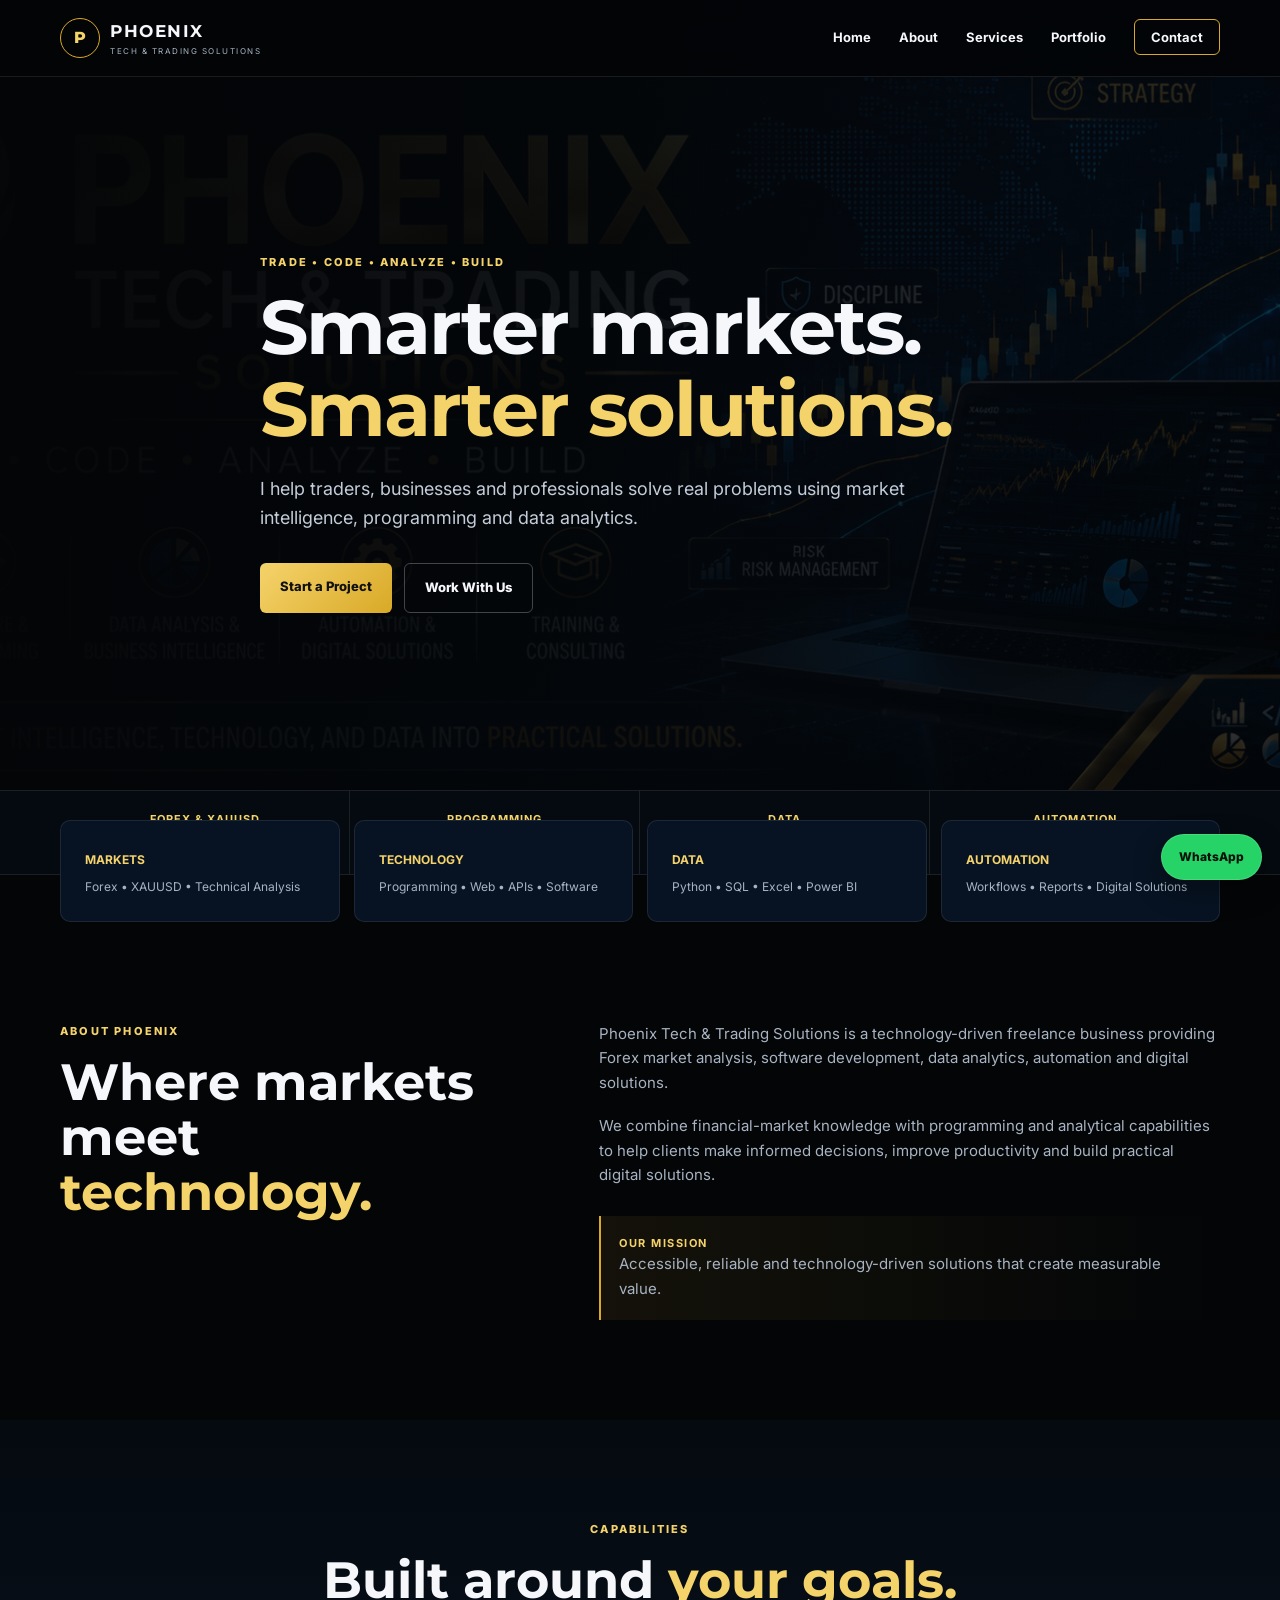
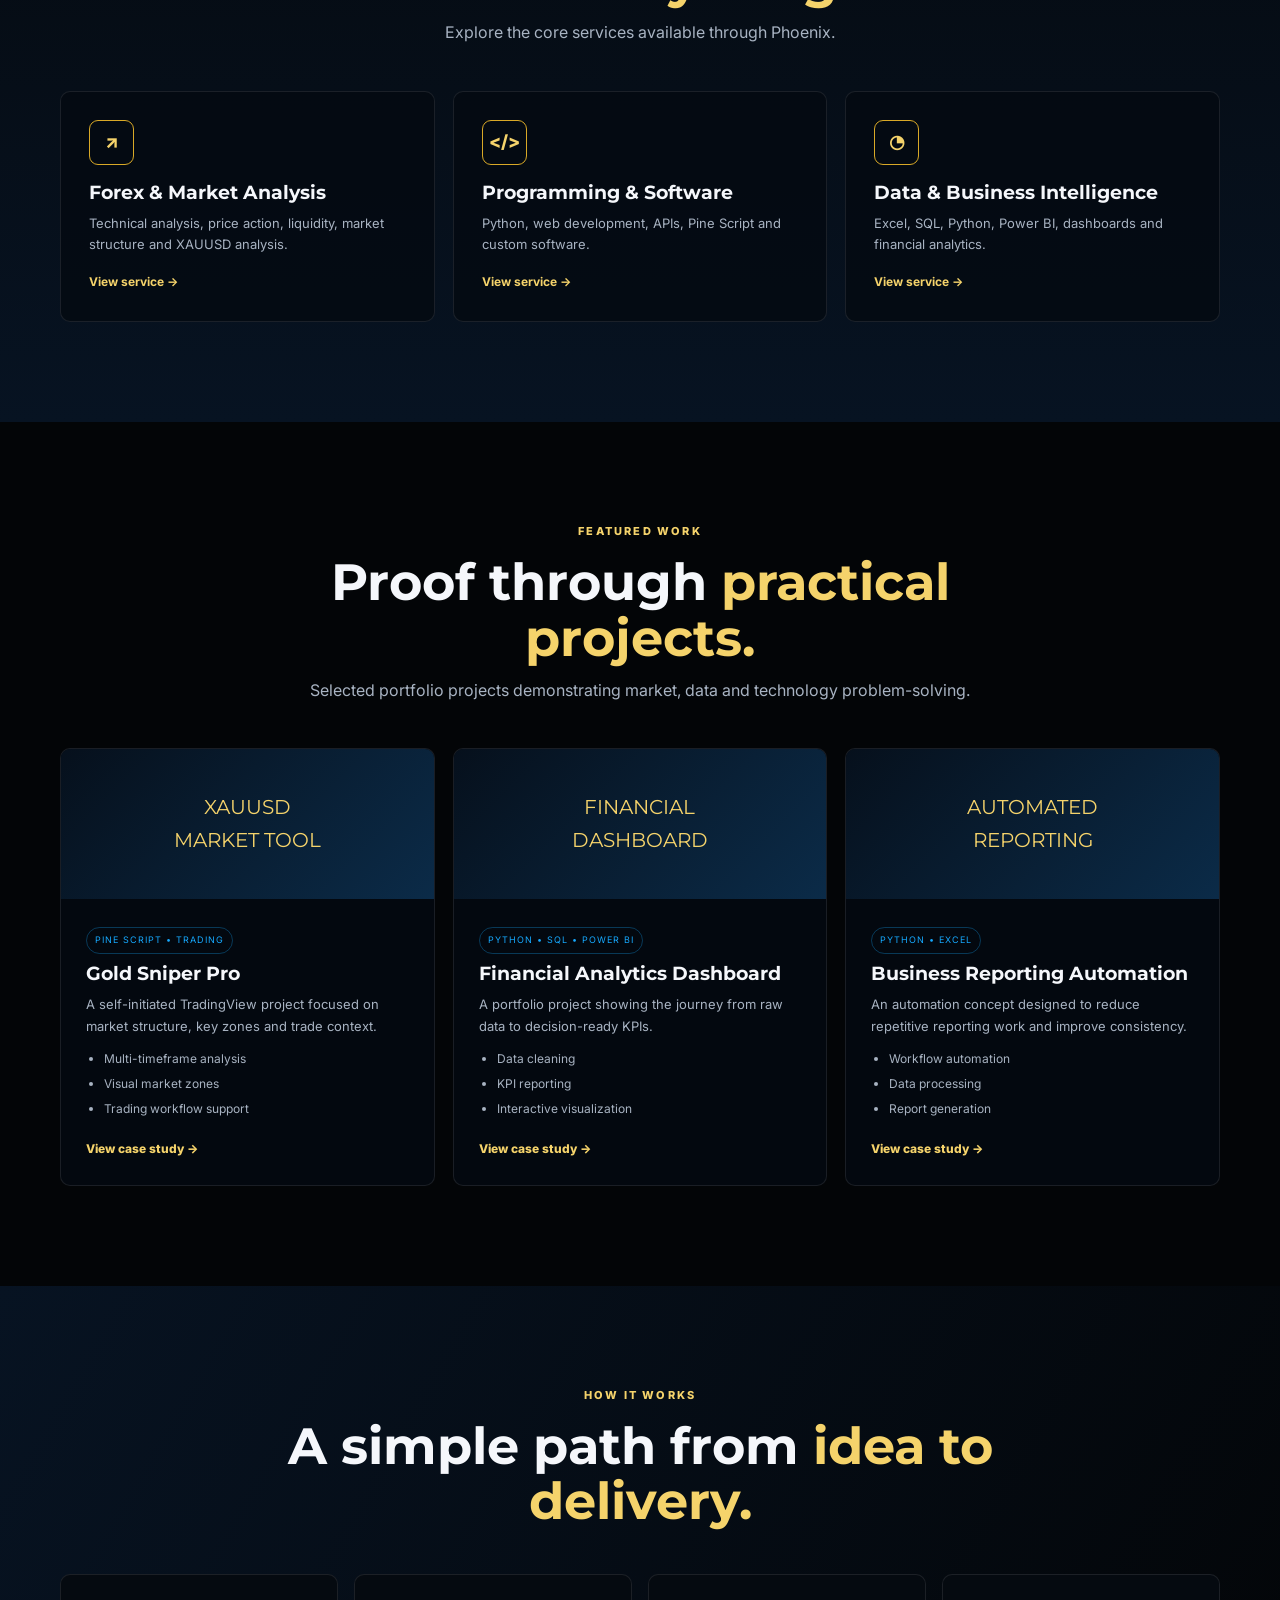
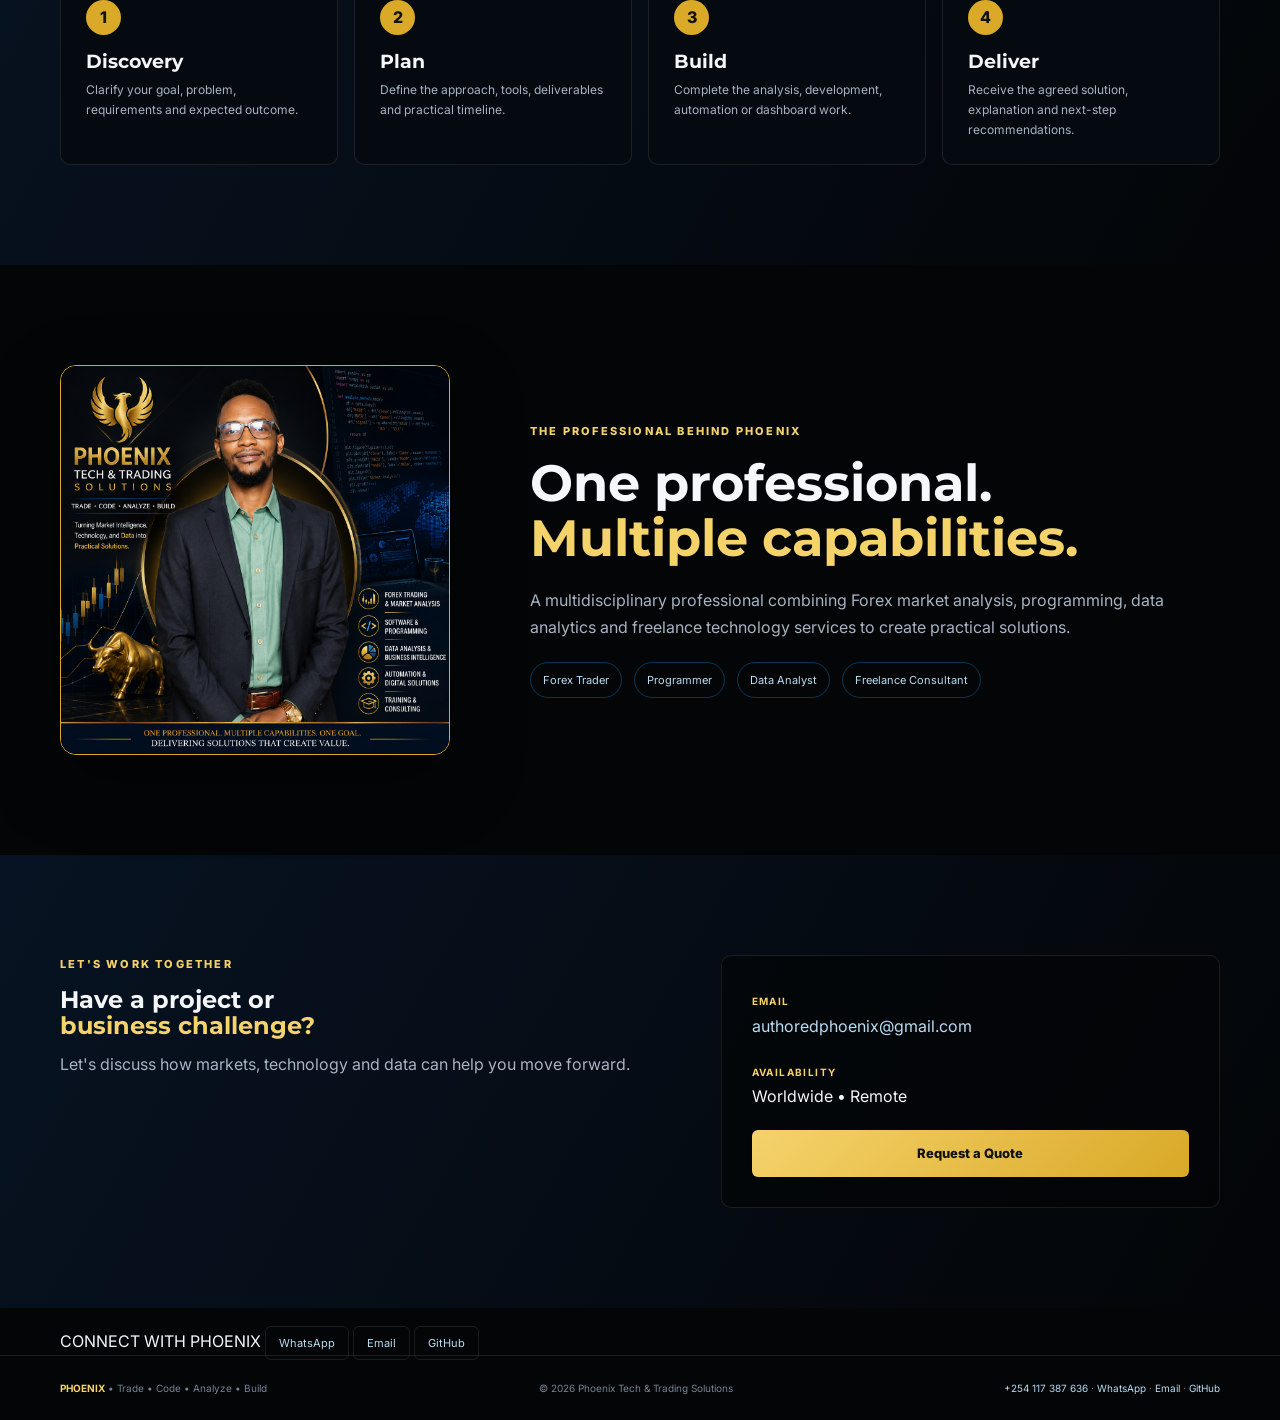
<file: index.html>
<!DOCTYPE html>
<html lang="en">
<head>
<meta charset="UTF-8"><meta name="viewport" content="width=device-width,initial-scale=1.0">
<meta name="theme-color" content="#030507">
<meta property="og:site_name" content="Phoenix Tech & Trading Solutions">
<link rel="icon" href="favicon.svg" type="image/svg+xml">
<title>Phoenix Tech & Trading | Forex, Data Analytics & Software</title>
<link rel="stylesheet" href="css/style.css">
<script type="application/ld+json">
{
  "@context":"https://schema.org",
  "@type":"ProfessionalService",
  "name":"Phoenix Tech & Trading Solutions",
  "description":"Forex market analysis, programming, data analytics, automation and digital solutions.",
  "email":"mailto:authoredphoenix@gmail.com",
  "telephone":"+254117387636",
  "areaServed":"Worldwide",
  "serviceType":["Forex Market Analysis","Programming & Software","Data Analytics","Business Intelligence","Automation & Digital Solutions","Training & Consulting"]
}
</script>

<meta name="description" content="Phoenix Tech & Trading provides professional forex market analysis, data analytics, Python programming, dashboards and business automation solutions.">
<meta name="keywords" content="Phoenix Tech and Trading, forex trader, XAUUSD analysis, gold trading, TradingView, Pine Script, data analyst, financial analytics, Power BI, SQL, Python programmer, freelance developer, business automation">
<meta name="robots" content="index, follow">
<link rel="canonical" href="https://authoredphoenix-beep.github.io/phoenix-tech-trading/">
<meta property="og:title" content="Phoenix Tech & Trading | Forex, Data Analytics & Software">
<meta property="og:description" content="Phoenix Tech & Trading provides professional forex market analysis, data analytics, Python programming, dashboards and business automation solutions.">
<meta property="og:type" content="website">
<meta property="og:url" content="https://authoredphoenix-beep.github.io/phoenix-tech-trading/">
<meta name="twitter:card" content="summary_large_image">
<link rel="manifest" href="site.webmanifest">    <meta name="google-site-verification" content="ejgHxvyCxd3z5INdVBqJ50OKHuZxnuleBZUCDNaPVBs" />
</head><body>
<header class="site-header">
  <nav class="nav container">
    <a class="brand" href="index.html">
      <span class="brand-mark">P</span>
      <span><strong>PHOENIX</strong><small>TECH & TRADING SOLUTIONS</small></span>
    </a>
    <button class="menu-toggle" aria-label="Open menu" aria-expanded="false">☰</button>
    <ul class="nav-links">
      <li><a href="index.html">Home</a></li>
      <li><a href="about.html">About</a></li>
      <li><a href="services.html">Services</a></li>
      <li><a href="portfolio.html">Portfolio</a></li>
      <li><a href="contact.html" class="nav-cta">Contact</a></li>
    </ul>
  </nav>
</header>
<main>
<section id="home" class="hero">
  <img class="hero-cover" src="images/business-cover.png" alt="Phoenix Tech & Trading Solutions market and technology banner">
  <div class="container hero-content">
    <p class="eyebrow">TRADE • CODE • ANALYZE • BUILD</p>
    <h1>Smarter markets.<br><span>Smarter solutions.</span></h1>
    <p class="hero-text">I help traders, businesses and professionals solve real problems using market intelligence, programming and data analytics.</p>
    <div class="hero-buttons"><a class="btn btn-gold" href="contact.html">Start a Project</a><a class="btn btn-outline" href="contact.html">Work With Us</a></div>
  </div>
</section>
<section class="trustbar"><div class="container trust-grid">
<div class="trust-item"><b>FOREX & XAUUSD</b><span>Market intelligence</span></div>
<div class="trust-item"><b>PROGRAMMING</b><span>Python • Web • Pine Script</span></div>
<div class="trust-item"><b>DATA</b><span>SQL • Excel • Power BI</span></div>
<div class="trust-item"><b>AUTOMATION</b><span>Digital workflows</span></div>
</div></section>
<section class="container quick-grid">
  <div class="quick-card"><b>MARKETS</b><p>Forex • XAUUSD • Technical Analysis</p></div>
  <div class="quick-card"><b>TECHNOLOGY</b><p>Programming • Web • APIs • Software</p></div>
  <div class="quick-card"><b>DATA</b><p>Python • SQL • Excel • Power BI</p></div>
  <div class="quick-card"><b>AUTOMATION</b><p>Workflows • Reports • Digital Solutions</p></div>
</section>
<section id="about" class="section">
  <div class="container two-col">
    <div><p class="eyebrow">ABOUT PHOENIX</p><h2>Where markets meet <span>technology.</span></h2></div>
    <div class="about-copy"><p>Phoenix Tech & Trading Solutions is a technology-driven freelance business providing Forex market analysis, software development, data analytics, automation and digital solutions.</p><p>We combine financial-market knowledge with programming and analytical capabilities to help clients make informed decisions, improve productivity and build practical digital solutions.</p><div class="mission"><strong>OUR MISSION</strong><span>Accessible, reliable and technology-driven solutions that create measurable value.</span></div></div>
  </div>
</section>
<section class="section services-section">
  <div class="container">
    <div class="section-heading"><p class="eyebrow">CAPABILITIES</p><h2>Built around <span>your goals.</span></h2><p>Explore the core services available through Phoenix.</p></div>
    <div class="services-grid">
      <article class="service-card"><div class="icon">↗</div><h3>Forex & Market Analysis</h3><p>Technical analysis, price action, liquidity, market structure and XAUUSD analysis.</p><a href="services.html#forex">View service →</a></article>
      <article class="service-card"><div class="icon">&lt;/&gt;</div><h3>Programming & Software</h3><p>Python, web development, APIs, Pine Script and custom software.</p><a href="services.html#programming">View service →</a></article>
      <article class="service-card"><div class="icon">◔</div><h3>Data & Business Intelligence</h3><p>Excel, SQL, Python, Power BI, dashboards and financial analytics.</p><a href="services.html#data">View service →</a></article>
    </div>
  </div>
</section>
<section class="section"><div class="container">
<div class="section-heading"><p class="eyebrow">FEATURED WORK</p><h2>Proof through <span>practical projects.</span></h2><p>Selected portfolio projects demonstrating market, data and technology problem-solving.</p></div>
<div class="case-grid">
<article class="case-card"><div class="case-visual">XAUUSD<br>MARKET TOOL</div><div class="case-body"><span class="tag">PINE SCRIPT • TRADING</span><h3>Gold Sniper Pro</h3><p>A self-initiated TradingView project focused on market structure, key zones and trade context.</p><ul><li>Multi-timeframe analysis</li><li>Visual market zones</li><li>Trading workflow support</li></ul><a href="portfolio.html">View case study →</a></div></article>
<article class="case-card"><div class="case-visual">FINANCIAL<br>DASHBOARD</div><div class="case-body"><span class="tag">PYTHON • SQL • POWER BI</span><h3>Financial Analytics Dashboard</h3><p>A portfolio project showing the journey from raw data to decision-ready KPIs.</p><ul><li>Data cleaning</li><li>KPI reporting</li><li>Interactive visualization</li></ul><a href="portfolio.html">View case study →</a></div></article>
<article class="case-card"><div class="case-visual">AUTOMATED<br>REPORTING</div><div class="case-body"><span class="tag">PYTHON • EXCEL</span><h3>Business Reporting Automation</h3><p>An automation concept designed to reduce repetitive reporting work and improve consistency.</p><ul><li>Workflow automation</li><li>Data processing</li><li>Report generation</li></ul><a href="portfolio.html">View case study →</a></div></article>
</div></div></section>
<section class="section process"><div class="container">
<div class="section-heading"><p class="eyebrow">HOW IT WORKS</p><h2>A simple path from <span>idea to delivery.</span></h2></div>
<div class="process-grid">
<div class="process-card"><div class="step">1</div><h3>Discovery</h3><p>Clarify your goal, problem, requirements and expected outcome.</p></div>
<div class="process-card"><div class="step">2</div><h3>Plan</h3><p>Define the approach, tools, deliverables and practical timeline.</p></div>
<div class="process-card"><div class="step">3</div><h3>Build</h3><p>Complete the analysis, development, automation or dashboard work.</p></div>
<div class="process-card"><div class="step">4</div><h3>Deliver</h3><p>Receive the agreed solution, explanation and next-step recommendations.</p></div>
</div></div></section><section id="profile" class="section profile-section">
  <div class="container profile-wrap">
    <img class="profile-image" src="images/profile.png" alt="Professional profile portrait for Phoenix Tech & Trading Solutions">
    <div><p class="eyebrow">THE PROFESSIONAL BEHIND PHOENIX</p><h2>One professional.<br><span>Multiple capabilities.</span></h2><p class="profile-text">A multidisciplinary professional combining Forex market analysis, programming, data analytics and freelance technology services to create practical solutions.</p><div class="pill-row"><span>Forex Trader</span><span>Programmer</span><span>Data Analyst</span><span>Freelance Consultant</span></div></div>
  </div>
</section>
<section class="contact-section">
  <div class="container contact-wrap"><div><p class="eyebrow">LET'S WORK TOGETHER</p><h2>Have a project or<br><span>business challenge?</span></h2><p class="muted">Let's discuss how markets, technology and data can help you move forward.</p></div><div class="contact-card"><p><strong>Email</strong><br><a href="mailto:authoredphoenix@gmail.com">authoredphoenix@gmail.com</a></p><p><strong>Availability</strong><br>Worldwide • Remote</p><a class="btn btn-gold full" href="contact.html">Request a Quote</a></div></div>
</section>
</main>
<a class="wa-float" href="https://wa.me/254117387636?text=Hello%20Phoenix%20Tech%20%26%20Trading%20Solutions%2C%20I%27d%20like%20to%20discuss%20a%20project." target="_blank" rel="noopener" aria-label="Chat with Phoenix on WhatsApp">WhatsApp</a>
<section class="social-strip"><div class="container social-inner">
<span>CONNECT WITH PHOENIX</span>
<a href="https://wa.me/254117387636" target="_blank" rel="noopener">WhatsApp</a>
<a href="mailto:authoredphoenix@gmail.com">Email</a>
<a href="https://github.com/authoredphoenix-beep" target="_blank" rel="noopener">GitHub</a>
</div></section>
<footer>
  <div class="container footer-inner">
    <div><strong>PHOENIX</strong> • Trade • Code • Analyze • Build</div>
    <div>© 2026 Phoenix Tech & Trading Solutions</div><div><a href="tel:+254117387636">+254 117 387 636</a> · <a href="https://wa.me/254117387636" target="_blank" rel="noopener">WhatsApp</a> · <a href="mailto:authoredphoenix@gmail.com">Email</a> · <a href="https://github.com/authoredphoenix-beep" target="_blank" rel="noopener">GitHub</a></div>
  </div>
</footer>
<script src="js/script.js"></script></body></html>
</file>
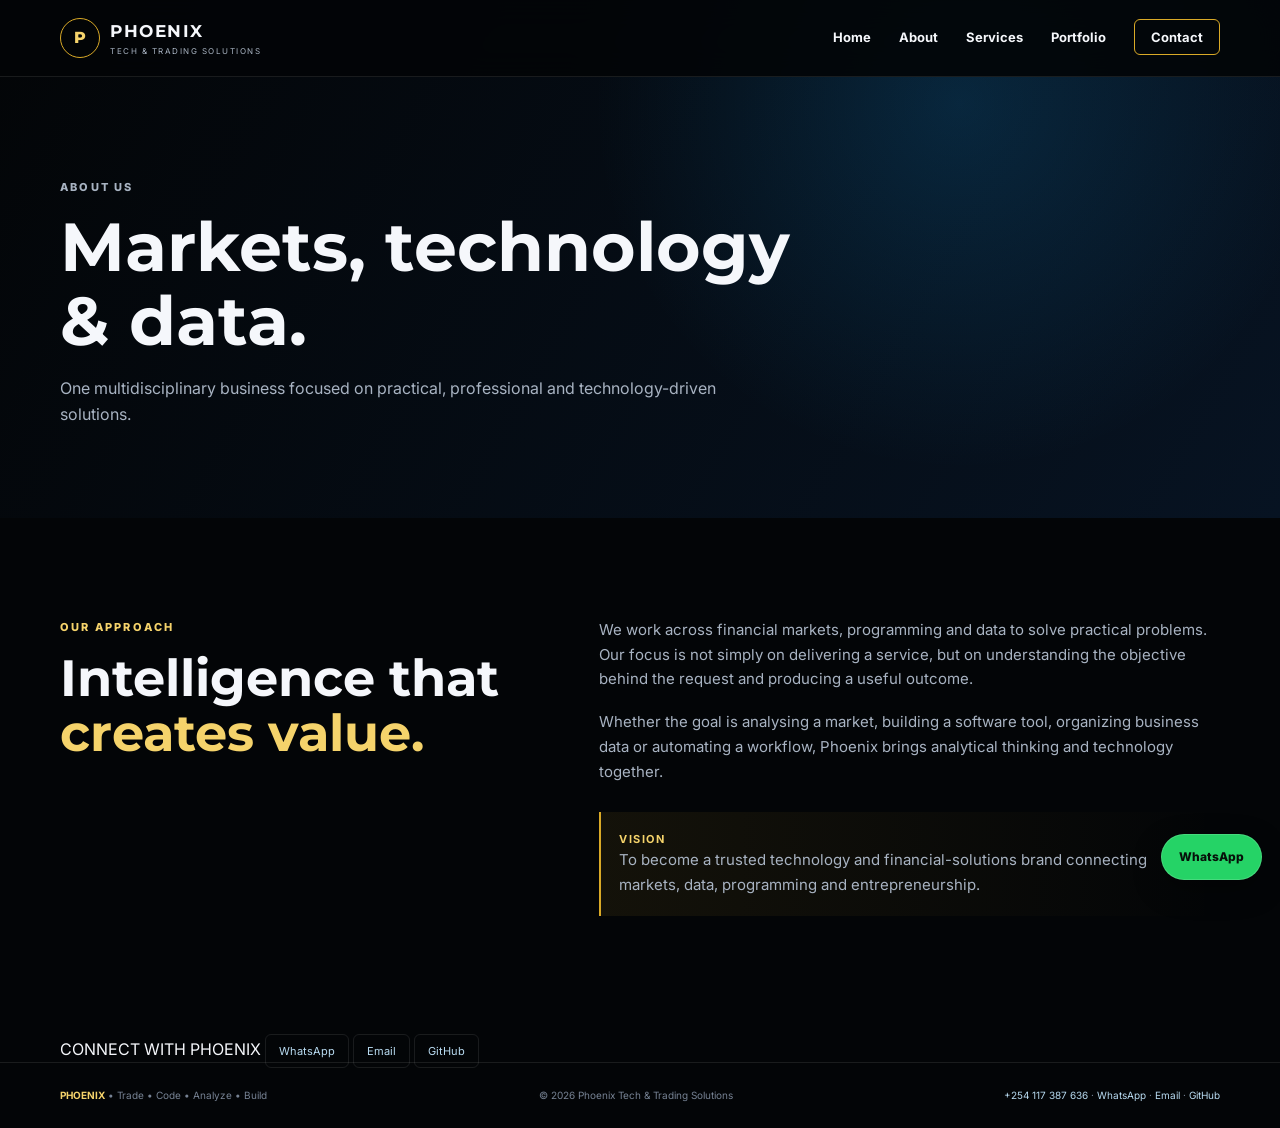
<file: about.html>
<!DOCTYPE html>
<html lang="en">
<head>
<meta charset="UTF-8"><meta name="viewport" content="width=device-width,initial-scale=1.0">
<meta name="theme-color" content="#030507">
<meta property="og:site_name" content="Phoenix Tech & Trading Solutions">
<link rel="icon" href="favicon.svg" type="image/svg+xml">
<title>About Phoenix Tech & Trading | Technology, Data & Trading</title>
<link rel="stylesheet" href="css/style.css">

<meta name="description" content="Learn about Phoenix Tech & Trading and its practical approach to forex analysis, financial data, programming and business automation.">
<meta name="keywords" content="Phoenix Tech and Trading, forex trader, XAUUSD analysis, gold trading, TradingView, Pine Script, data analyst, financial analytics, Power BI, SQL, Python programmer, freelance developer, business automation">
<meta name="robots" content="index, follow">
<link rel="canonical" href="https://authoredphoenix-beep.github.io/phoenix-tech-trading/about.html">
<meta property="og:title" content="About Phoenix Tech & Trading | Technology, Data & Trading">
<meta property="og:description" content="Learn about Phoenix Tech & Trading and its practical approach to forex analysis, financial data, programming and business automation.">
<meta property="og:type" content="website">
<meta property="og:url" content="https://authoredphoenix-beep.github.io/phoenix-tech-trading/about.html">
<meta name="twitter:card" content="summary_large_image">
<link rel="manifest" href="site.webmanifest"></head><body>
<header class="site-header">
  <nav class="nav container">
    <a class="brand" href="index.html">
      <span class="brand-mark">P</span>
      <span><strong>PHOENIX</strong><small>TECH & TRADING SOLUTIONS</small></span>
    </a>
    <button class="menu-toggle" aria-label="Open menu" aria-expanded="false">☰</button>
    <ul class="nav-links">
      <li><a href="index.html">Home</a></li>
      <li><a href="about.html">About</a></li>
      <li><a href="services.html">Services</a></li>
      <li><a href="portfolio.html">Portfolio</a></li>
      <li><a href="contact.html" class="nav-cta">Contact</a></li>
    </ul>
  </nav>
</header>
<main>
<section class="page-hero"><div class="container"><p class="eyebrow">ABOUT US</p><h1>Markets, technology<br><span>& data.</span></h1><p>One multidisciplinary business focused on practical, professional and technology-driven solutions.</p></div></section>
<section class="section"><div class="container two-col"><div><p class="eyebrow">OUR APPROACH</p><h2>Intelligence that<br><span>creates value.</span></h2></div><div class="about-copy"><p>We work across financial markets, programming and data to solve practical problems. Our focus is not simply on delivering a service, but on understanding the objective behind the request and producing a useful outcome.</p><p>Whether the goal is analysing a market, building a software tool, organizing business data or automating a workflow, Phoenix brings analytical thinking and technology together.</p><div class="mission"><strong>VISION</strong><span>To become a trusted technology and financial-solutions brand connecting markets, data, programming and entrepreneurship.</span></div></div></div></section>
</main>
<a class="wa-float" href="https://wa.me/254117387636?text=Hello%20Phoenix%20Tech%20%26%20Trading%20Solutions%2C%20I%27d%20like%20to%20discuss%20a%20project." target="_blank" rel="noopener" aria-label="Chat with Phoenix on WhatsApp">WhatsApp</a>
<section class="social-strip"><div class="container social-inner">
<span>CONNECT WITH PHOENIX</span>
<a href="https://wa.me/254117387636" target="_blank" rel="noopener">WhatsApp</a>
<a href="mailto:authoredphoenix@gmail.com">Email</a>
<a href="https://github.com/authoredphoenix-beep" target="_blank" rel="noopener">GitHub</a>
</div></section>
<footer>
  <div class="container footer-inner">
    <div><strong>PHOENIX</strong> • Trade • Code • Analyze • Build</div>
    <div>© 2026 Phoenix Tech & Trading Solutions</div><div><a href="tel:+254117387636">+254 117 387 636</a> · <a href="https://wa.me/254117387636" target="_blank" rel="noopener">WhatsApp</a> · <a href="mailto:authoredphoenix@gmail.com">Email</a> · <a href="https://github.com/authoredphoenix-beep" target="_blank" rel="noopener">GitHub</a></div>
  </div>
</footer>
<script src="js/script.js"></script></body></html>
</file>
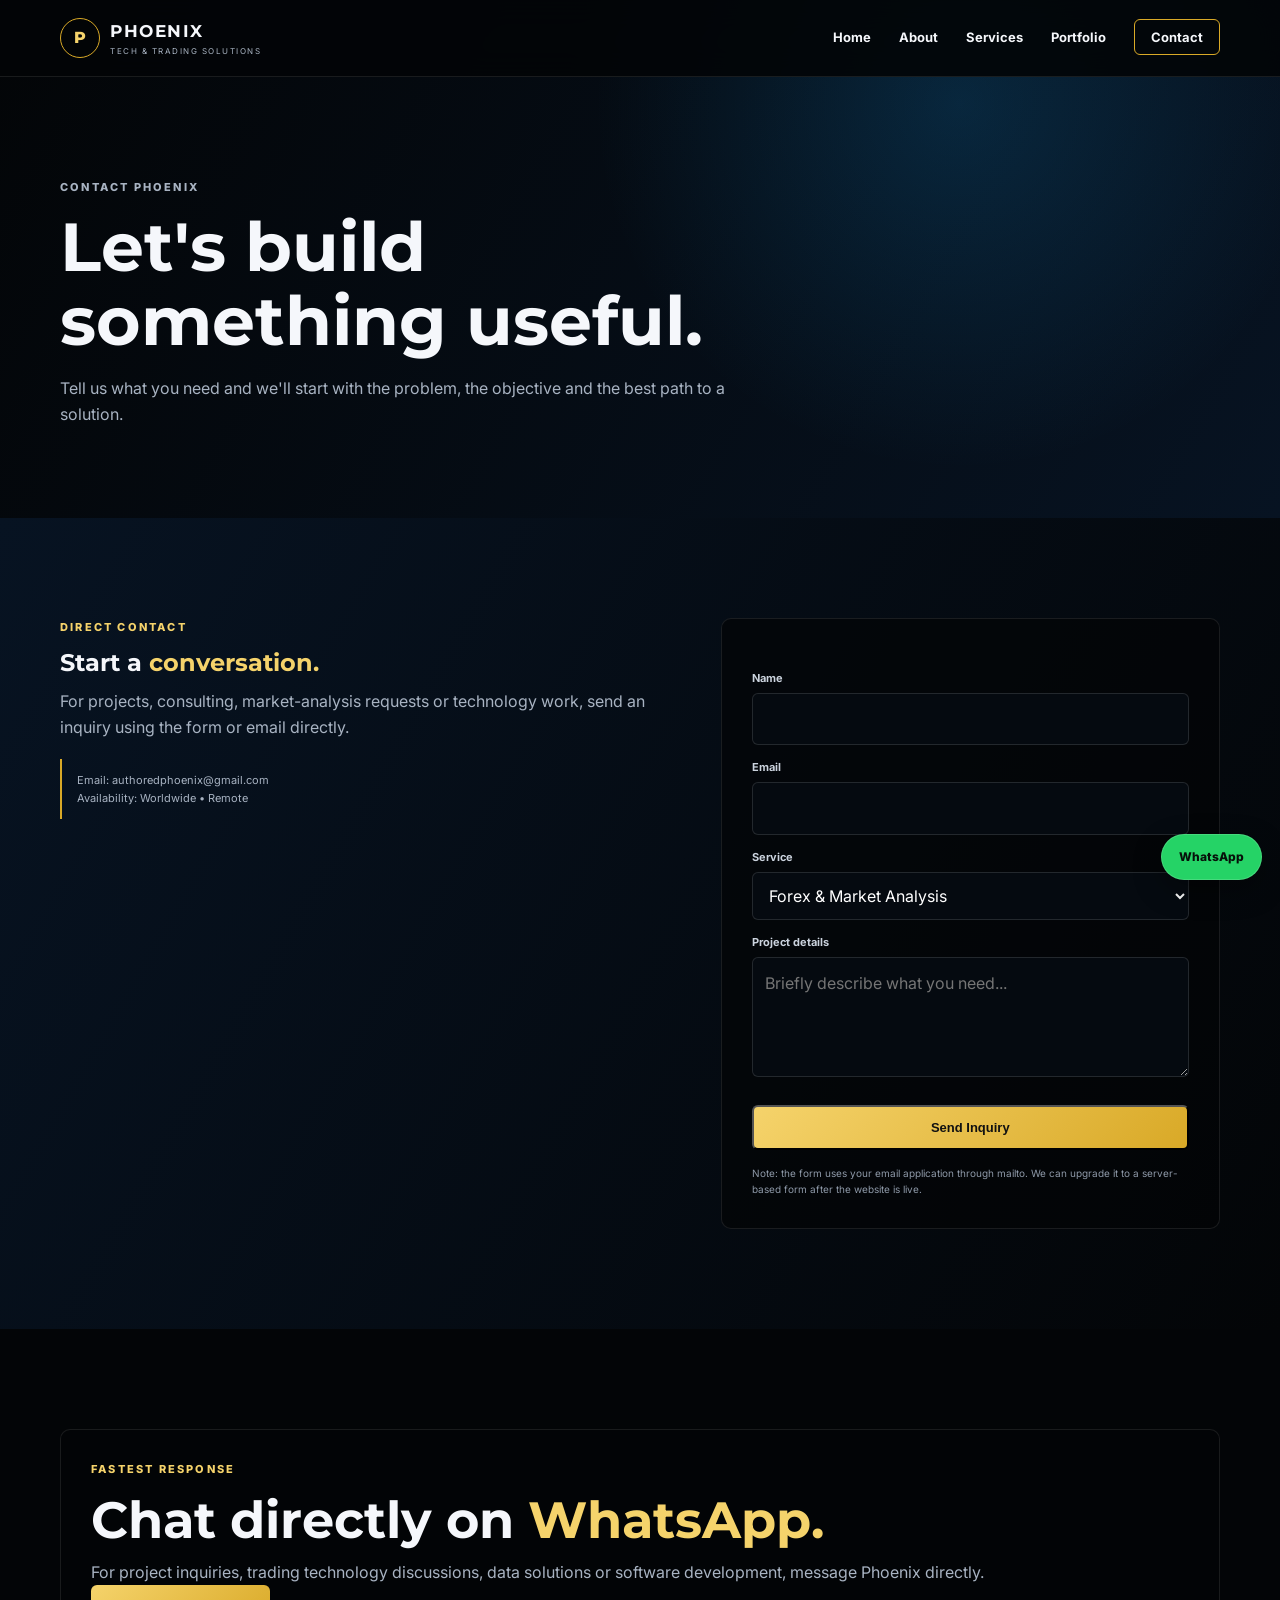
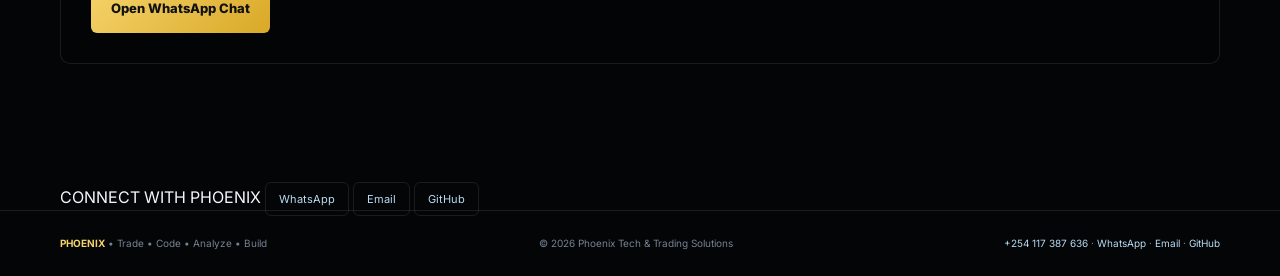
<file: contact.html>
<!DOCTYPE html>
<html lang="en">
<head>
<meta charset="UTF-8"><meta name="viewport" content="width=device-width,initial-scale=1.0">
<meta name="theme-color" content="#030507">
<meta property="og:site_name" content="Phoenix Tech & Trading Solutions">
<link rel="icon" href="favicon.svg" type="image/svg+xml">
<title>Contact Phoenix Tech & Trading | Start a Project</title>
<link rel="stylesheet" href="css/style.css">

<meta name="description" content="Contact Phoenix Tech & Trading to discuss a forex analysis tool, data analytics dashboard, Python project, website or business automation solution.">
<meta name="keywords" content="Phoenix Tech and Trading, forex trader, XAUUSD analysis, gold trading, TradingView, Pine Script, data analyst, financial analytics, Power BI, SQL, Python programmer, freelance developer, business automation">
<meta name="robots" content="index, follow">
<link rel="canonical" href="https://authoredphoenix-beep.github.io/phoenix-tech-trading/contact.html">
<meta property="og:title" content="Contact Phoenix Tech & Trading | Start a Project">
<meta property="og:description" content="Contact Phoenix Tech & Trading to discuss a forex analysis tool, data analytics dashboard, Python project, website or business automation solution.">
<meta property="og:type" content="website">
<meta property="og:url" content="https://authoredphoenix-beep.github.io/phoenix-tech-trading/contact.html">
<meta name="twitter:card" content="summary_large_image">
<link rel="manifest" href="site.webmanifest"></head><body>
<header class="site-header">
  <nav class="nav container">
    <a class="brand" href="index.html">
      <span class="brand-mark">P</span>
      <span><strong>PHOENIX</strong><small>TECH & TRADING SOLUTIONS</small></span>
    </a>
    <button class="menu-toggle" aria-label="Open menu" aria-expanded="false">☰</button>
    <ul class="nav-links">
      <li><a href="index.html">Home</a></li>
      <li><a href="about.html">About</a></li>
      <li><a href="services.html">Services</a></li>
      <li><a href="portfolio.html">Portfolio</a></li>
      <li><a href="contact.html" class="nav-cta">Contact</a></li>
    </ul>
  </nav>
</header>
<main>
<section class="page-hero"><div class="container"><p class="eyebrow">CONTACT PHOENIX</p><h1>Let's build<br><span>something useful.</span></h1><p>Tell us what you need and we'll start with the problem, the objective and the best path to a solution.</p></div></section>
<section class="contact-section"><div class="container contact-wrap">
<div><p class="eyebrow">DIRECT CONTACT</p><h2>Start a <span>conversation.</span></h2><p class="muted">For projects, consulting, market-analysis requests or technology work, send an inquiry using the form or email directly.</p><div class="notice">Email: authoredphoenix@gmail.com<br>Availability: Worldwide • Remote</div></div>
<div class="contact-card"><form class="form" action="mailto:authoredphoenix@gmail.com" method="post" enctype="text/plain">
<label for="name">Name</label><input id="name" name="Name" required>
<label for="email">Email</label><input id="email" name="Email" type="email" required>
<label for="service">Service</label><select id="service" name="Service"><option>Forex & Market Analysis</option><option>Programming & Software</option><option>Data & Business Intelligence</option><option>Automation & Digital Solutions</option><option>Training & Consulting</option><option>Custom Solution</option></select>
<label for="message">Project details</label><textarea id="message" name="Message" required placeholder="Briefly describe what you need..."></textarea>
<button class="btn btn-gold full" type="submit">Send Inquiry</button>
</form><p class="risk">Note: the form uses your email application through mailto. We can upgrade it to a server-based form after the website is live.</p></div>
</div></section>
<section class="section"><div class="container"><div class="contact-card wa-direct-card"><p class="eyebrow">FASTEST RESPONSE</p><h2>Chat directly on <span>WhatsApp.</span></h2><p class="muted">For project inquiries, trading technology discussions, data solutions or software development, message Phoenix directly.</p><a class="btn btn-gold" href="https://wa.me/254117387636?text=Hello%20Phoenix%20Tech%20%26%20Trading%20Solutions%2C%20I%27d%20like%20to%20discuss%20a%20project." target="_blank" rel="noopener">Open WhatsApp Chat</a></div></div></section></main>
<a class="wa-float" href="https://wa.me/254117387636?text=Hello%20Phoenix%20Tech%20%26%20Trading%20Solutions%2C%20I%27d%20like%20to%20discuss%20a%20project." target="_blank" rel="noopener" aria-label="Chat with Phoenix on WhatsApp">WhatsApp</a>
<section class="social-strip"><div class="container social-inner">
<span>CONNECT WITH PHOENIX</span>
<a href="https://wa.me/254117387636" target="_blank" rel="noopener">WhatsApp</a>
<a href="mailto:authoredphoenix@gmail.com">Email</a>
<a href="https://github.com/authoredphoenix-beep" target="_blank" rel="noopener">GitHub</a>
</div></section>
<footer>
  <div class="container footer-inner">
    <div><strong>PHOENIX</strong> • Trade • Code • Analyze • Build</div>
    <div>© 2026 Phoenix Tech & Trading Solutions</div><div><a href="tel:+254117387636">+254 117 387 636</a> · <a href="https://wa.me/254117387636" target="_blank" rel="noopener">WhatsApp</a> · <a href="mailto:authoredphoenix@gmail.com">Email</a> · <a href="https://github.com/authoredphoenix-beep" target="_blank" rel="noopener">GitHub</a></div>
  </div>
</footer>
<script src="js/script.js"></script></body></html>
</file>
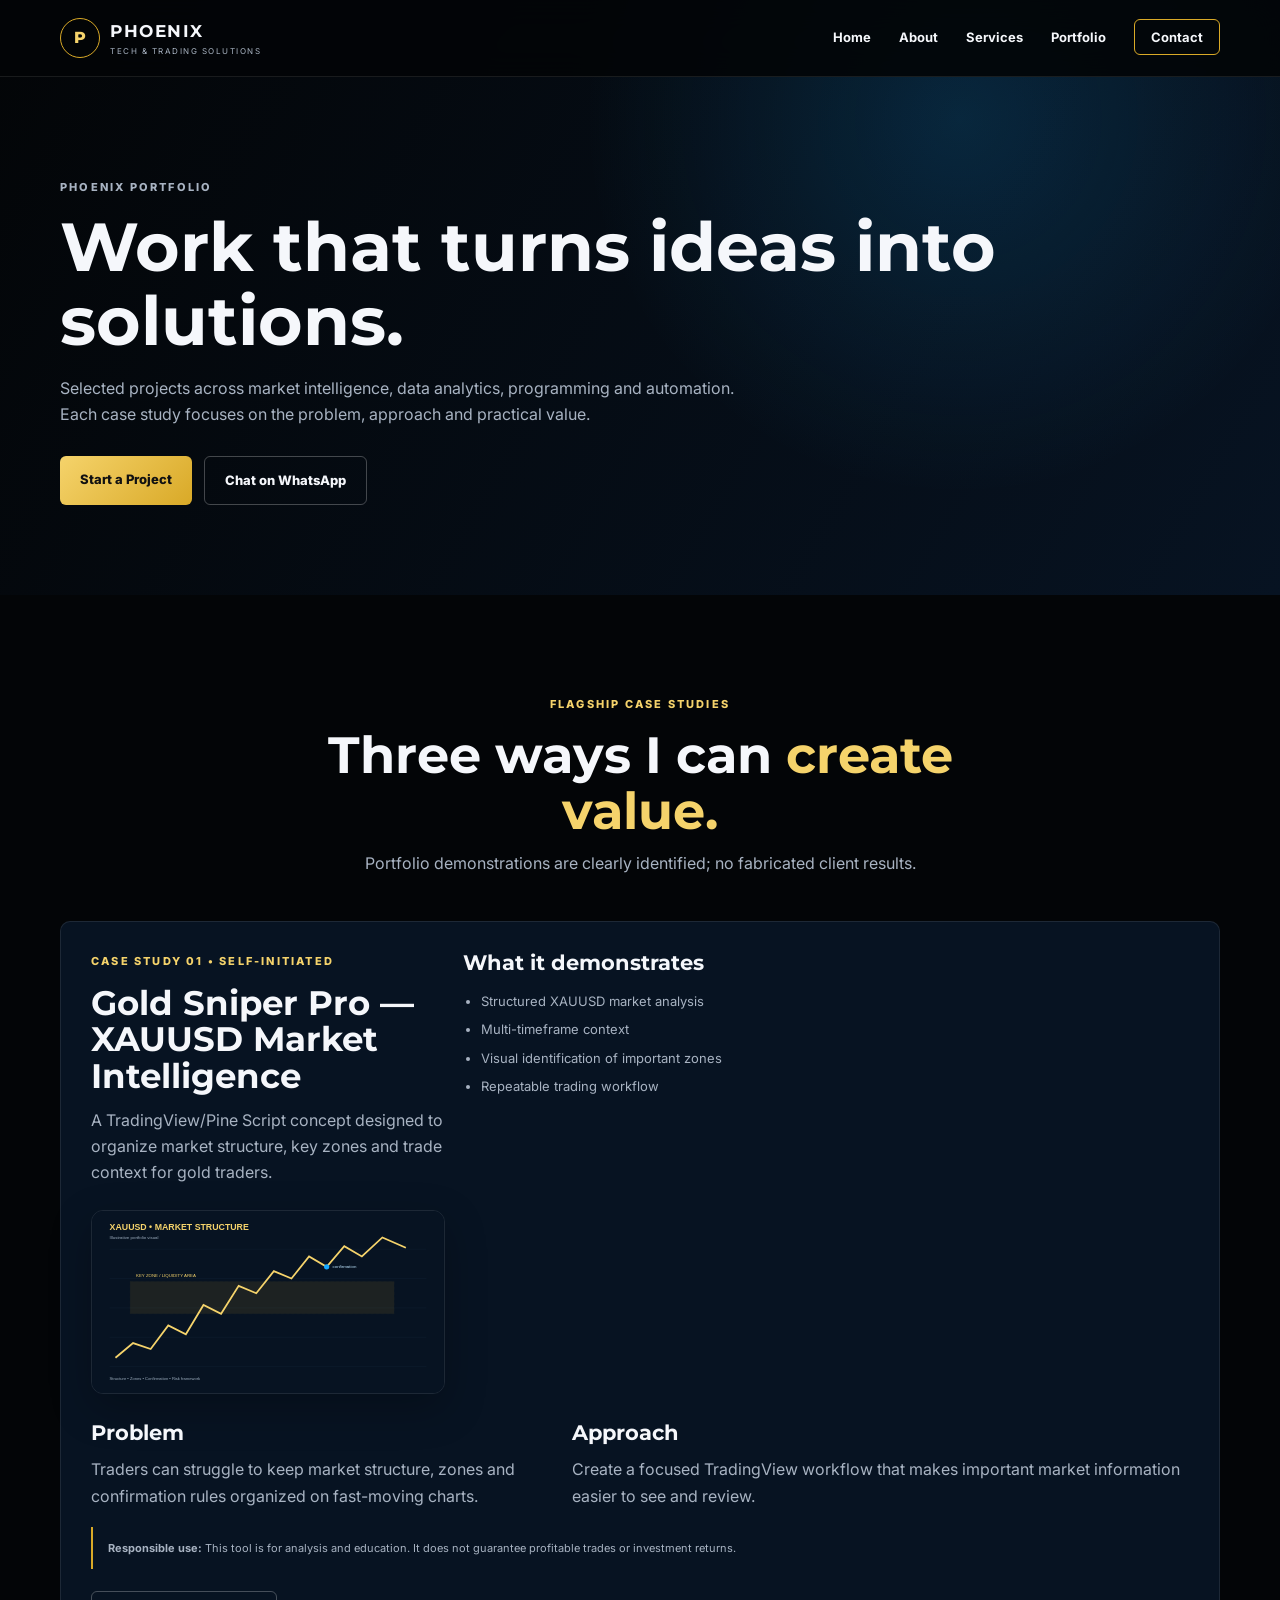
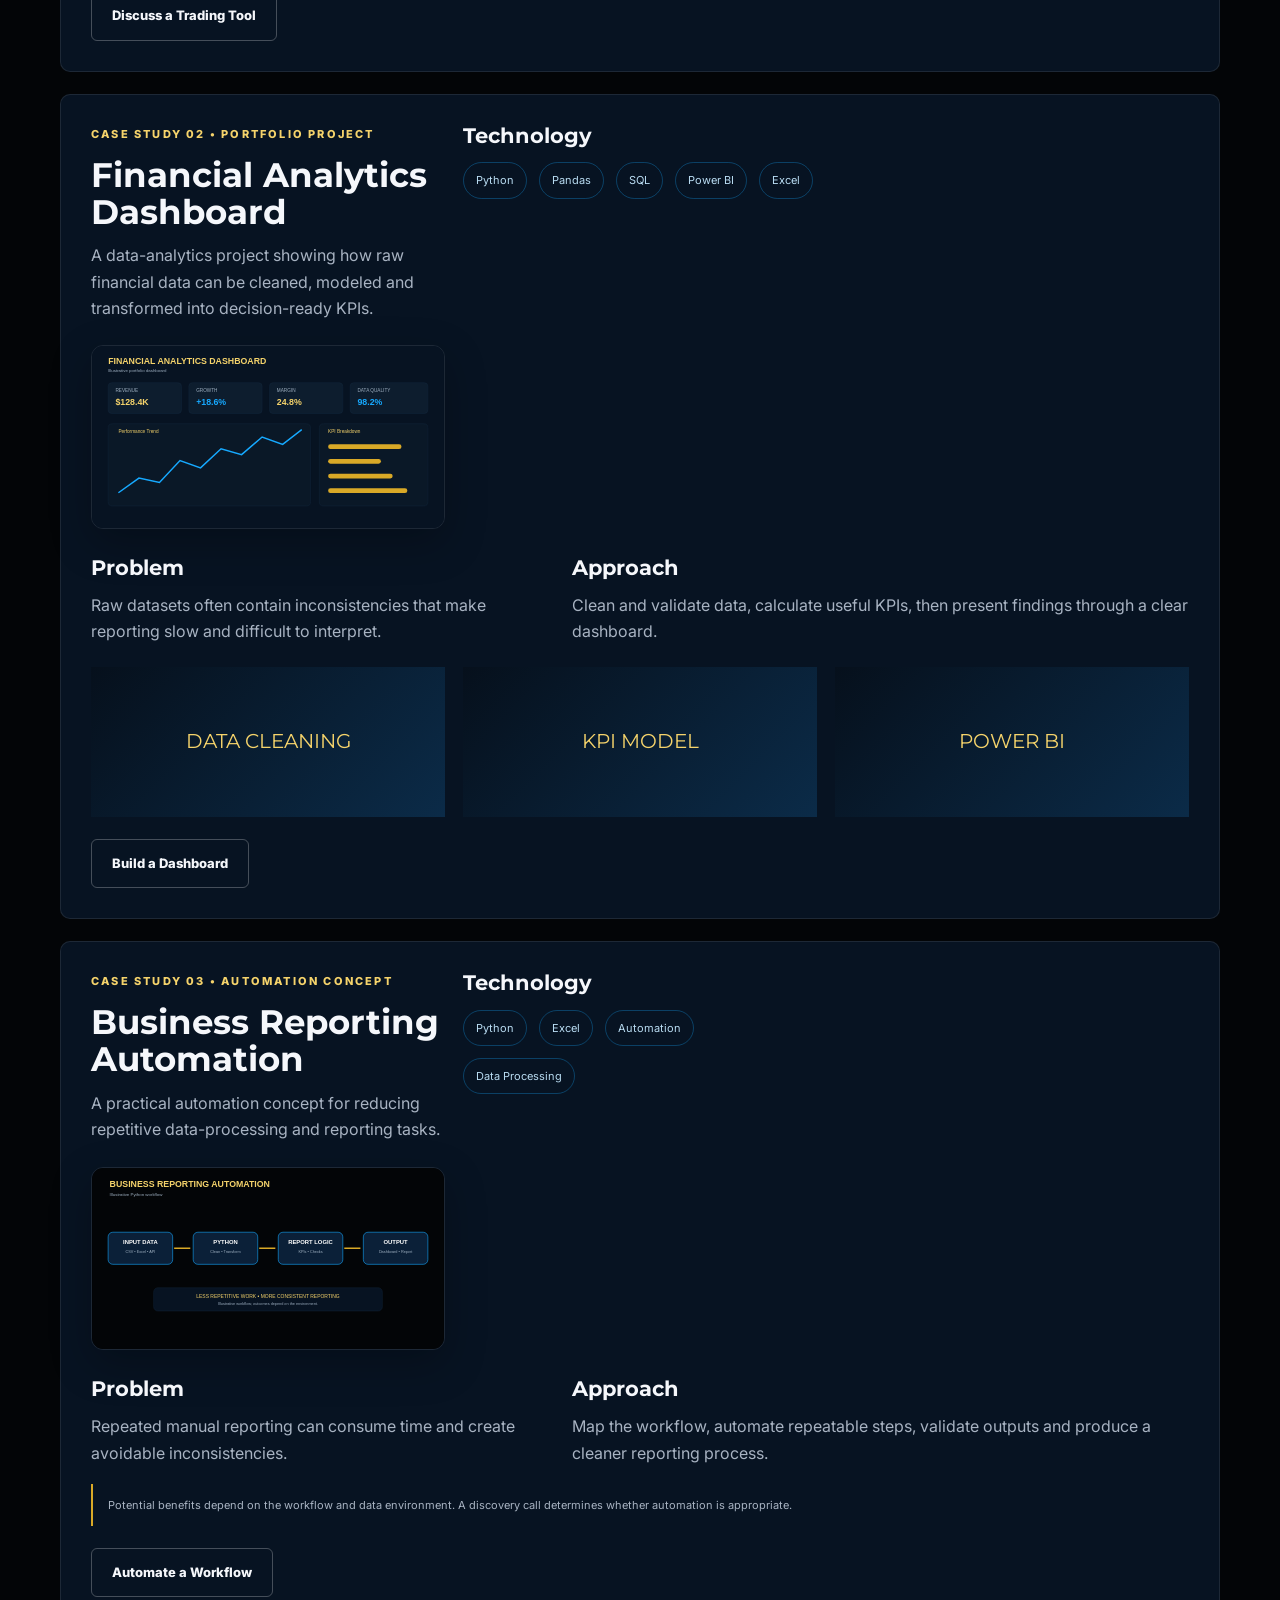
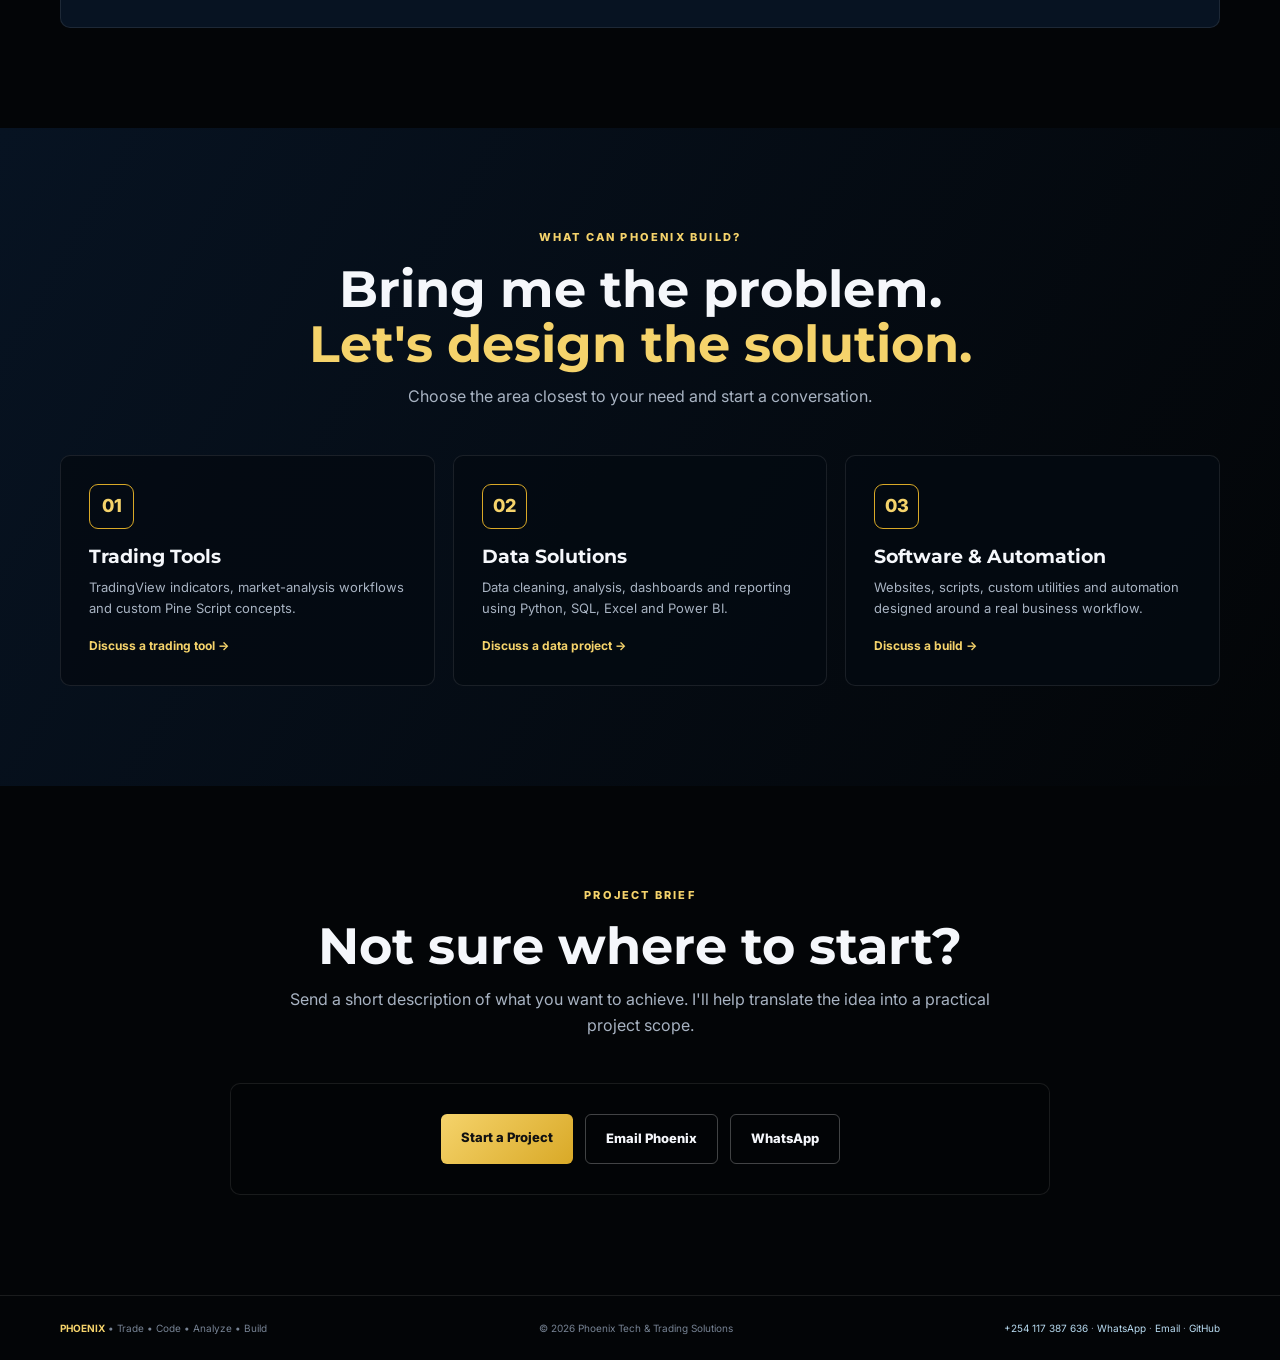
<file: portfolio.html>
<!DOCTYPE html>
<html lang="en">
<head>
<meta charset="UTF-8"><meta name="viewport" content="width=device-width,initial-scale=1.0">
<meta name="theme-color" content="#030507">
<meta property="og:site_name" content="Phoenix Tech & Trading Solutions">
<link rel="icon" href="favicon.svg" type="image/svg+xml">
<title>Portfolio | XAUUSD, Data Analytics & Programming Projects</title>
<link rel="stylesheet" href="css/style.css">

<meta name="description" content="Explore Phoenix Tech & Trading portfolio projects covering XAUUSD market intelligence, financial analytics dashboards and business reporting automation.">
<meta name="keywords" content="Phoenix Tech and Trading, forex trader, XAUUSD analysis, gold trading, TradingView, Pine Script, data analyst, financial analytics, Power BI, SQL, Python programmer, freelance developer, business automation">
<meta name="robots" content="index, follow">
<link rel="canonical" href="https://authoredphoenix-beep.github.io/phoenix-tech-trading/portfolio.html">
<meta property="og:title" content="Portfolio | XAUUSD, Data Analytics & Programming Projects">
<meta property="og:description" content="Explore Phoenix Tech & Trading portfolio projects covering XAUUSD market intelligence, financial analytics dashboards and business reporting automation.">
<meta property="og:type" content="website">
<meta property="og:url" content="https://authoredphoenix-beep.github.io/phoenix-tech-trading/portfolio.html">
<meta name="twitter:card" content="summary_large_image">
<link rel="manifest" href="site.webmanifest"></head><body>
<header class="site-header">
  <nav class="nav container">
    <a class="brand" href="index.html">
      <span class="brand-mark">P</span>
      <span><strong>PHOENIX</strong><small>TECH & TRADING SOLUTIONS</small></span>
    </a>
    <button class="menu-toggle" aria-label="Open menu" aria-expanded="false">☰</button>
    <ul class="nav-links">
      <li><a href="index.html">Home</a></li>
      <li><a href="about.html">About</a></li>
      <li><a href="services.html">Services</a></li>
      <li><a href="portfolio.html">Portfolio</a></li>
      <li><a href="contact.html" class="nav-cta">Contact</a></li>
    </ul>
  </nav>
</header>
<main>
<section class="page-hero"><div class="container"><p class="eyebrow">PHOENIX PORTFOLIO</p><h1>Work that turns <span>ideas into solutions.</span></h1><p>Selected projects across market intelligence, data analytics, programming and automation. Each case study focuses on the problem, approach and practical value.</p><div class="cta-row" style="margin-top:28px"><a class="btn btn-gold" href="contact.html">Start a Project</a><a class="btn btn-outline" href="https://wa.me/254117387636" target="_blank" rel="noopener">Chat on WhatsApp</a></div></div></section>
<section class="section"><div class="container"><div class="section-heading"><p class="eyebrow">FLAGSHIP CASE STUDIES</p><h2>Three ways I can <span>create value.</span></h2><p>Portfolio demonstrations are clearly identified; no fabricated client results.</p></div>
<article class="detail-card" style="margin-bottom:22px"><div class="case-grid"><div><p class="eyebrow">CASE STUDY 01 • SELF-INITIATED</p><h2 style="font-size:34px">Gold Sniper Pro — XAUUSD Market Intelligence</h2><p class="muted">A TradingView/Pine Script concept designed to organize market structure, key zones and trade context for gold traders.<img class="portfolio-visual" src="images/xauusd-market-visual.svg" alt="Illustrative XAUUSD market structure chart"></p></div><div><h3>What it demonstrates</h3><ul><li>Structured XAUUSD market analysis</li><li>Multi-timeframe context</li><li>Visual identification of important zones</li><li>Repeatable trading workflow</li></ul></div></div><div class="two-col" style="margin-top:28px;gap:25px"><div><h3>Problem</h3><p class="muted">Traders can struggle to keep market structure, zones and confirmation rules organized on fast-moving charts.</p></div><div><h3>Approach</h3><p class="muted">Create a focused TradingView workflow that makes important market information easier to see and review.</p></div></div><div class="notice"><strong>Responsible use:</strong> This tool is for analysis and education. It does not guarantee profitable trades or investment returns.</div><div class="cta-row" style="margin-top:22px"><a class="btn btn-outline" href="contact.html">Discuss a Trading Tool</a></div></article>
<article class="detail-card" style="margin-bottom:22px"><div class="case-grid"><div><p class="eyebrow">CASE STUDY 02 • PORTFOLIO PROJECT</p><h2 style="font-size:34px">Financial Analytics Dashboard</h2><p class="muted">A data-analytics project showing how raw financial data can be cleaned, modeled and transformed into decision-ready KPIs.<img class="portfolio-visual" src="images/financial-dashboard-visual.svg" alt="Illustrative financial analytics dashboard"></p></div><div><h3>Technology</h3><div class="pill-row" style="margin-top:15px"><span>Python</span><span>Pandas</span><span>SQL</span><span>Power BI</span><span>Excel</span></div></div></div><div class="two-col" style="margin-top:28px;gap:25px"><div><h3>Problem</h3><p class="muted">Raw datasets often contain inconsistencies that make reporting slow and difficult to interpret.</p></div><div><h3>Approach</h3><p class="muted">Clean and validate data, calculate useful KPIs, then present findings through a clear dashboard.</p></div></div><div class="case-grid" style="margin-top:22px"><div class="case-visual">DATA CLEANING</div><div class="case-visual">KPI MODEL</div><div class="case-visual">POWER BI</div></div><div class="cta-row" style="margin-top:22px"><a class="btn btn-outline" href="contact.html">Build a Dashboard</a></div></article>
<article class="detail-card"><div class="case-grid"><div><p class="eyebrow">CASE STUDY 03 • AUTOMATION CONCEPT</p><h2 style="font-size:34px">Business Reporting Automation</h2><p class="muted">A practical automation concept for reducing repetitive data-processing and reporting tasks.<img class="portfolio-visual" src="images/automation-workflow-visual.svg" alt="Illustrative business reporting automation workflow"></p></div><div><h3>Technology</h3><div class="pill-row" style="margin-top:15px"><span>Python</span><span>Excel</span><span>Automation</span><span>Data Processing</span></div></div></div><div class="two-col" style="margin-top:28px;gap:25px"><div><h3>Problem</h3><p class="muted">Repeated manual reporting can consume time and create avoidable inconsistencies.</p></div><div><h3>Approach</h3><p class="muted">Map the workflow, automate repeatable steps, validate outputs and produce a cleaner reporting process.</p></div></div><div class="notice">Potential benefits depend on the workflow and data environment. A discovery call determines whether automation is appropriate.</div><div class="cta-row" style="margin-top:22px"><a class="btn btn-outline" href="contact.html">Automate a Workflow</a></div></article></div></section>
<section class="section process"><div class="container"><div class="section-heading"><p class="eyebrow">WHAT CAN PHOENIX BUILD?</p><h2>Bring me the problem. <span>Let's design the solution.</span></h2><p>Choose the area closest to your need and start a conversation.</p></div><div class="services-grid"><article class="service-card"><div class="icon">01</div><h3>Trading Tools</h3><p>TradingView indicators, market-analysis workflows and custom Pine Script concepts.</p><a href="contact.html">Discuss a trading tool →</a></article><article class="service-card"><div class="icon">02</div><h3>Data Solutions</h3><p>Data cleaning, analysis, dashboards and reporting using Python, SQL, Excel and Power BI.</p><a href="contact.html">Discuss a data project →</a></article><article class="service-card"><div class="icon">03</div><h3>Software & Automation</h3><p>Websites, scripts, custom utilities and automation designed around a real business workflow.</p><a href="contact.html">Discuss a build →</a></article></div></div></section>
<section class="section"><div class="container"><div class="section-heading"><p class="eyebrow">PROJECT BRIEF</p><h2>Not sure where to start?</h2><p>Send a short description of what you want to achieve. I'll help translate the idea into a practical project scope.</p></div><div class="contact-card" style="max-width:820px;margin:auto"><div class="cta-row" style="justify-content:center"><a class="btn btn-gold" href="contact.html">Start a Project</a><a class="btn btn-outline" href="mailto:authoredphoenix@gmail.com">Email Phoenix</a><a class="btn btn-outline" href="https://wa.me/254117387636" target="_blank" rel="noopener">WhatsApp</a></div></div></div></section>
<footer>
  <div class="container footer-inner">
    <div><strong>PHOENIX</strong> • Trade • Code • Analyze • Build</div>
    <div>© 2026 Phoenix Tech & Trading Solutions</div><div><a href="tel:+254117387636">+254 117 387 636</a> · <a href="https://wa.me/254117387636" target="_blank" rel="noopener">WhatsApp</a> · <a href="mailto:authoredphoenix@gmail.com">Email</a> · <a href="https://github.com/authoredphoenix-beep" target="_blank" rel="noopener">GitHub</a></div>
  </div>
</footer>
<script src="js/script.js"></script></body></html>
</file>
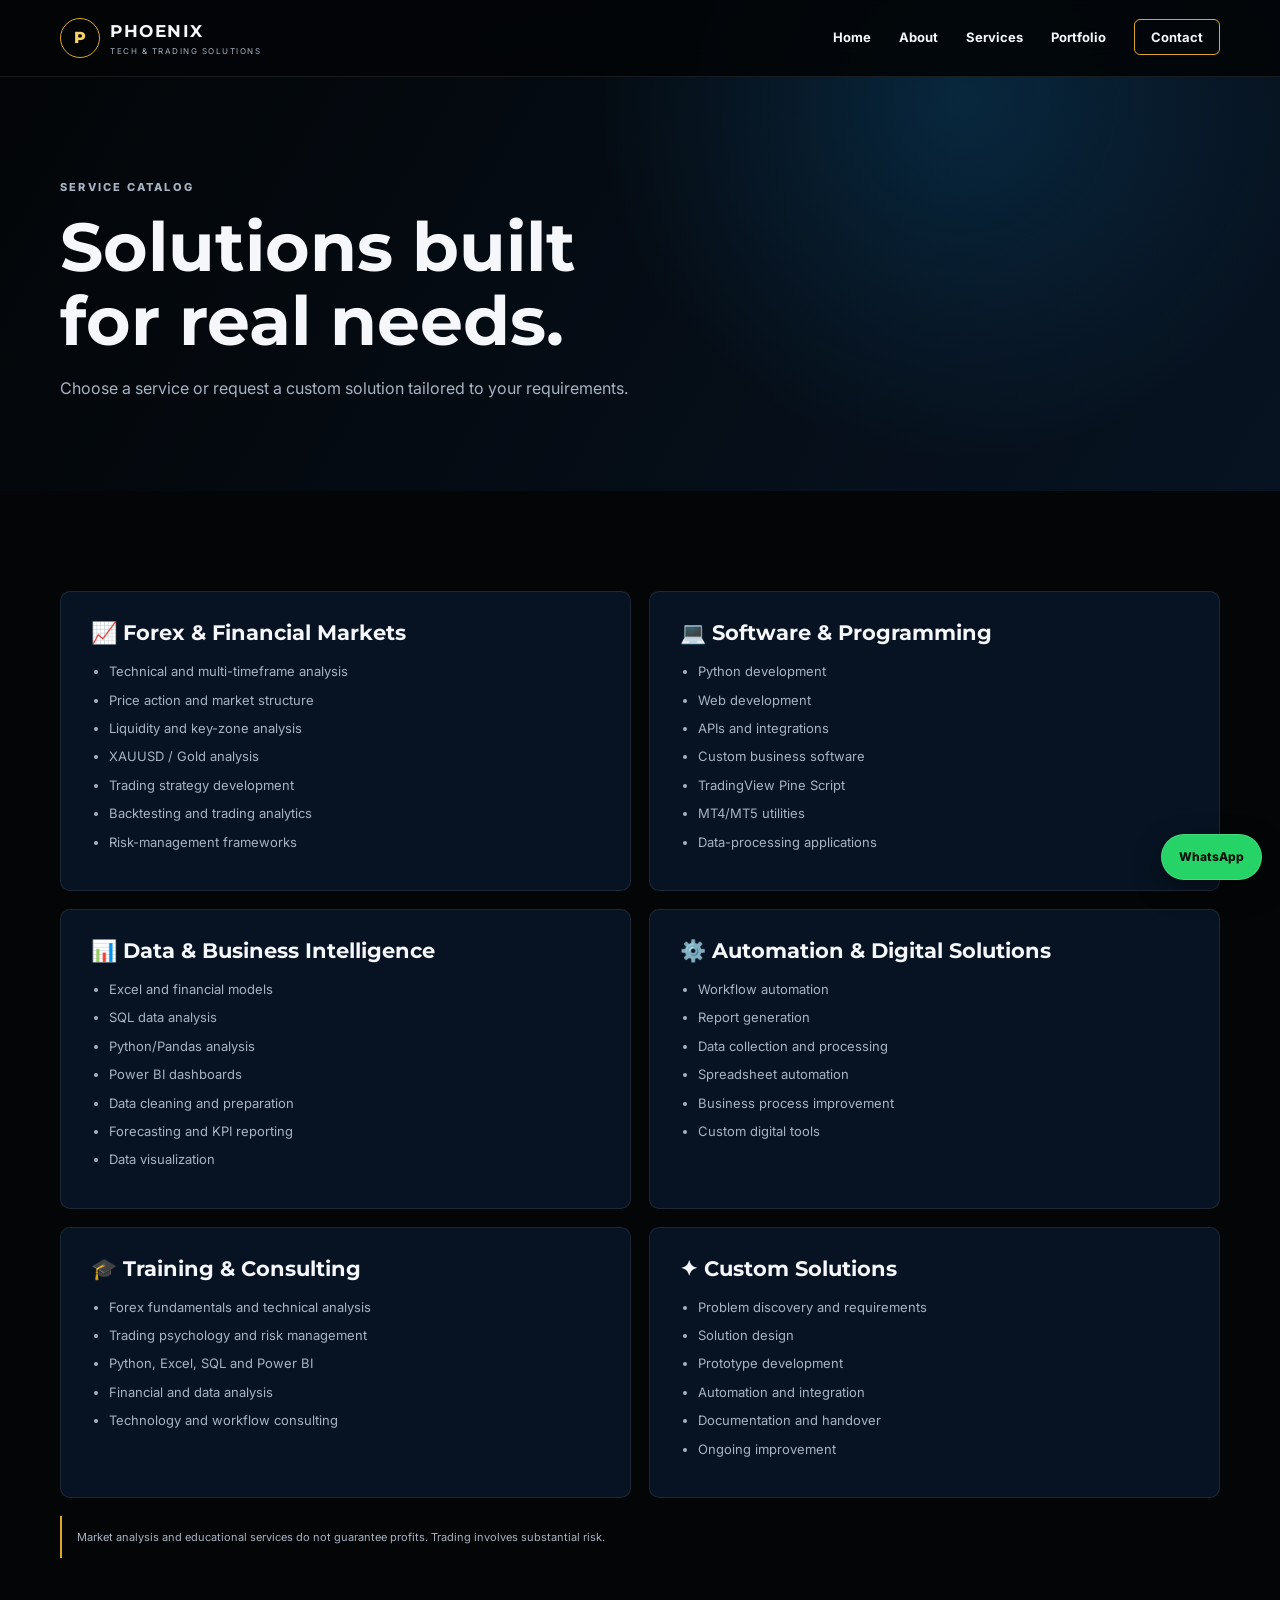
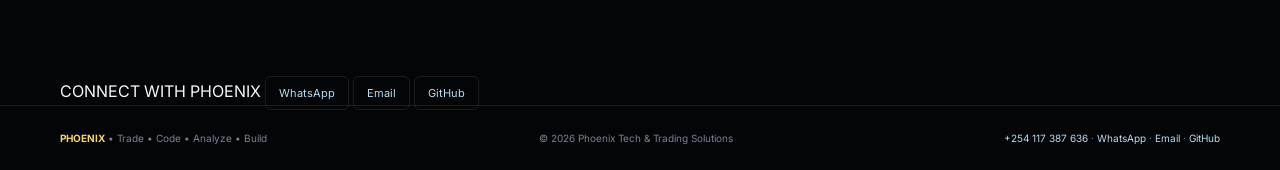
<file: services.html>
<!DOCTYPE html>
<html lang="en">
<head>
<meta charset="UTF-8"><meta name="viewport" content="width=device-width,initial-scale=1.0">
<meta name="theme-color" content="#030507">
<meta property="og:site_name" content="Phoenix Tech & Trading Solutions">
<link rel="icon" href="favicon.svg" type="image/svg+xml">
<title>Services | Forex, Data Analytics, Python & Automation</title>
<link rel="stylesheet" href="css/style.css">

<meta name="description" content="Explore Phoenix Tech & Trading services: XAUUSD market analysis, data analytics, Power BI, SQL, Python programming, websites and business automation.">
<meta name="keywords" content="Phoenix Tech and Trading, forex trader, XAUUSD analysis, gold trading, TradingView, Pine Script, data analyst, financial analytics, Power BI, SQL, Python programmer, freelance developer, business automation">
<meta name="robots" content="index, follow">
<link rel="canonical" href="https://authoredphoenix-beep.github.io/phoenix-tech-trading/services.html">
<meta property="og:title" content="Services | Forex, Data Analytics, Python & Automation">
<meta property="og:description" content="Explore Phoenix Tech & Trading services: XAUUSD market analysis, data analytics, Power BI, SQL, Python programming, websites and business automation.">
<meta property="og:type" content="website">
<meta property="og:url" content="https://authoredphoenix-beep.github.io/phoenix-tech-trading/services.html">
<meta name="twitter:card" content="summary_large_image">
<link rel="manifest" href="site.webmanifest"></head><body>
<header class="site-header">
  <nav class="nav container">
    <a class="brand" href="index.html">
      <span class="brand-mark">P</span>
      <span><strong>PHOENIX</strong><small>TECH & TRADING SOLUTIONS</small></span>
    </a>
    <button class="menu-toggle" aria-label="Open menu" aria-expanded="false">☰</button>
    <ul class="nav-links">
      <li><a href="index.html">Home</a></li>
      <li><a href="about.html">About</a></li>
      <li><a href="services.html">Services</a></li>
      <li><a href="portfolio.html">Portfolio</a></li>
      <li><a href="contact.html" class="nav-cta">Contact</a></li>
    </ul>
  </nav>
</header>
<main>
<section class="page-hero"><div class="container"><p class="eyebrow">SERVICE CATALOG</p><h1>Solutions built<br><span>for real needs.</span></h1><p>Choose a service or request a custom solution tailored to your requirements.</p></div></section>
<section class="section"><div class="container detail-grid">
<article id="forex" class="detail-card"><h3>📈 Forex & Financial Markets</h3><ul><li>Technical and multi-timeframe analysis</li><li>Price action and market structure</li><li>Liquidity and key-zone analysis</li><li>XAUUSD / Gold analysis</li><li>Trading strategy development</li><li>Backtesting and trading analytics</li><li>Risk-management frameworks</li></ul></article>
<article id="programming" class="detail-card"><h3>💻 Software & Programming</h3><ul><li>Python development</li><li>Web development</li><li>APIs and integrations</li><li>Custom business software</li><li>TradingView Pine Script</li><li>MT4/MT5 utilities</li><li>Data-processing applications</li></ul></article>
<article id="data" class="detail-card"><h3>📊 Data & Business Intelligence</h3><ul><li>Excel and financial models</li><li>SQL data analysis</li><li>Python/Pandas analysis</li><li>Power BI dashboards</li><li>Data cleaning and preparation</li><li>Forecasting and KPI reporting</li><li>Data visualization</li></ul></article>
<article id="automation" class="detail-card"><h3>⚙️ Automation & Digital Solutions</h3><ul><li>Workflow automation</li><li>Report generation</li><li>Data collection and processing</li><li>Spreadsheet automation</li><li>Business process improvement</li><li>Custom digital tools</li></ul></article>
<article id="training" class="detail-card"><h3>🎓 Training & Consulting</h3><ul><li>Forex fundamentals and technical analysis</li><li>Trading psychology and risk management</li><li>Python, Excel, SQL and Power BI</li><li>Financial and data analysis</li><li>Technology and workflow consulting</li></ul></article>
<article id="custom" class="detail-card"><h3>✦ Custom Solutions</h3><ul><li>Problem discovery and requirements</li><li>Solution design</li><li>Prototype development</li><li>Automation and integration</li><li>Documentation and handover</li><li>Ongoing improvement</li></ul></article>
</div><div class="container notice">Market analysis and educational services do not guarantee profits. Trading involves substantial risk.</div></section>
</main>
<a class="wa-float" href="https://wa.me/254117387636?text=Hello%20Phoenix%20Tech%20%26%20Trading%20Solutions%2C%20I%27d%20like%20to%20discuss%20a%20project." target="_blank" rel="noopener" aria-label="Chat with Phoenix on WhatsApp">WhatsApp</a>
<section class="social-strip"><div class="container social-inner">
<span>CONNECT WITH PHOENIX</span>
<a href="https://wa.me/254117387636" target="_blank" rel="noopener">WhatsApp</a>
<a href="mailto:authoredphoenix@gmail.com">Email</a>
<a href="https://github.com/authoredphoenix-beep" target="_blank" rel="noopener">GitHub</a>
</div></section>
<footer>
  <div class="container footer-inner">
    <div><strong>PHOENIX</strong> • Trade • Code • Analyze • Build</div>
    <div>© 2026 Phoenix Tech & Trading Solutions</div><div><a href="tel:+254117387636">+254 117 387 636</a> · <a href="https://wa.me/254117387636" target="_blank" rel="noopener">WhatsApp</a> · <a href="mailto:authoredphoenix@gmail.com">Email</a> · <a href="https://github.com/authoredphoenix-beep" target="_blank" rel="noopener">GitHub</a></div>
  </div>
</footer>
<script src="js/script.js"></script></body></html>
</file>
<file: css/style.css>
@import url("https://fonts.googleapis.com/css2?family=Inter:wght@400;500;600;700;800&family=Montserrat:wght@600;700;800&display=swap");
:root {
  --black: #030507;
  --navy: #071322;
  --navy2: #0b2038;
  --gold: #d9a927;
  --gold2: #f5d36b;
  --blue: #16a9ff;
  --text: #f5f7fb;
  --muted: #a8b3c2;
  --line: rgba(255, 255, 255, 0.09);
}
* {
  box-sizing: border-box;
  margin: 0;
  padding: 0;
}
html {
  scroll-behavior: smooth;
}
body {
  font-family: Inter, Arial, sans-serif;
  background: var(--black);
  color: var(--text);
  line-height: 1.65;
}
a {
  color: inherit;
  text-decoration: none;
}
.container {
  width: min(1160px, 92%);
  margin: auto;
}
.site-header {
  position: fixed;
  z-index: 50;
  top: 0;
  left: 0;
  right: 0;
  background: rgba(3, 5, 7, 0.9);
  backdrop-filter: blur(15px);
  border-bottom: 1px solid var(--line);
}
.nav {
  height: 76px;
  display: flex;
  align-items: center;
  justify-content: space-between;
}
.brand {
  display: flex;
  align-items: center;
  gap: 10px;
}
.brand-mark {
  width: 40px;
  height: 40px;
  border: 1px solid var(--gold);
  border-radius: 50%;
  display: grid;
  place-items: center;
  color: var(--gold2);
  font-family: Montserrat;
  font-weight: 800;
}
.brand strong {
  display: block;
  font-family: Montserrat;
  font-size: 17px;
  letter-spacing: 1.5px;
}
.brand small {
  display: block;
  color: var(--muted);
  font-size: 8px;
  letter-spacing: 1.5px;
}
.nav-links {
  list-style: none;
  display: flex;
  align-items: center;
  gap: 28px;
  font-size: 13px;
  font-weight: 700;
}
.nav-links a:hover {
  color: var(--gold2);
}
.nav-cta {
  border: 1px solid var(--gold);
  padding: 9px 16px;
  border-radius: 6px;
}
.menu-toggle {
  display: none;
  background: none;
  border: 0;
  color: white;
  font-size: 25px;
}
.hero {
  min-height: 790px;
  padding-top: 76px;
  display: flex;
  align-items: center;
  position: relative;
  overflow: hidden;
  background: linear-gradient(120deg, #030507, #06101c 58%, #030507);
}
.hero:after {
  content: "";
  position: absolute;
  inset: 0;
  background: linear-gradient(
    90deg,
    rgba(3, 5, 7, 0.97) 0%,
    rgba(3, 5, 7, 0.78) 46%,
    rgba(3, 5, 7, 0.32) 100%
  );
  z-index: 1;
}
.hero-cover {
  position: absolute;
  inset: 0;
  width: 100%;
  height: 100%;
  object-fit: cover;
  opacity: 0.28;
}
.hero-content {
  position: relative;
  z-index: 2;
  max-width: 760px;
  padding: 90px 0;
}
.eyebrow {
  color: var(--gold2);
  font-size: 11px;
  font-weight: 800;
  letter-spacing: 2.2px;
  margin-bottom: 14px;
}
.hero h1,
h1,
h2,
h3 {
  font-family: Montserrat, Inter, sans-serif;
  line-height: 1.08;
}
.hero h1 {
  font-size: clamp(45px, 6vw, 76px);
  letter-spacing: -2px;
}
.hero h1 span,
h2 span {
  color: var(--gold2);
}
.hero-text {
  max-width: 680px;
  color: #c3ccd8;
  font-size: 18px;
  margin: 24px 0 30px;
}
.hero-buttons,
.pill-row,
.cta-row {
  display: flex;
  gap: 12px;
  flex-wrap: wrap;
}
.btn {
  display: inline-block;
  padding: 13px 20px;
  border-radius: 6px;
  font-weight: 800;
  font-size: 13px;
}
.btn-gold {
  background: linear-gradient(135deg, var(--gold2), var(--gold));
  color: #111;
}
.btn-outline {
  border: 1px solid rgba(255, 255, 255, 0.25);
}
.btn-outline:hover {
  border-color: var(--blue);
  color: var(--blue);
}
.trustbar {
  border-top: 1px solid var(--line);
  border-bottom: 1px solid var(--line);
  background: #050a10;
}
.trust-grid {
  display: grid;
  grid-template-columns: repeat(4, 1fr);
}
.trust-item {
  padding: 19px;
  border-right: 1px solid var(--line);
  text-align: center;
}
.trust-item:last-child {
  border-right: 0;
}
.trust-item b {
  display: block;
  color: var(--gold2);
  font-size: 11px;
  letter-spacing: 1px;
}
.trust-item span {
  font-size: 10px;
  color: var(--muted);
}
.quick-grid {
  display: grid;
  grid-template-columns: repeat(4, 1fr);
  gap: 14px;
  margin-top: -55px;
  position: relative;
  z-index: 4;
}
.quick-card {
  padding: 24px;
  background: #071322;
  border: 1px solid var(--line);
  border-radius: 10px;
}
.quick-card b {
  color: var(--gold2);
  font-size: 12px;
}
.quick-card p {
  font-size: 12px;
  color: var(--muted);
  margin-top: 6px;
}
.section {
  padding: 100px 0;
}
.section-heading {
  text-align: center;
  max-width: 720px;
  margin: 0 auto 45px;
}
.section h2 {
  font-size: clamp(35px, 4vw, 54px);
}
.section-heading > p:last-child,
.muted {
  color: var(--muted);
  margin-top: 12px;
}
.two-col {
  display: grid;
  grid-template-columns: 0.85fr 1.15fr;
  gap: 80px;
}
.about-copy {
  color: var(--muted);
  font-size: 15px;
}
.about-copy p + p {
  margin-top: 18px;
}
.mission {
  margin-top: 28px;
  padding: 18px;
  border-left: 2px solid var(--gold);
  background: linear-gradient(90deg, rgba(217, 169, 39, 0.08), transparent);
}
.mission strong {
  display: block;
  color: var(--gold2);
  font-size: 11px;
  letter-spacing: 1.5px;
}
.services-section {
  background: linear-gradient(180deg, #050a10, #071322);
}
.services-grid,
.portfolio-grid,
.case-grid {
  display: grid;
  grid-template-columns: repeat(3, 1fr);
  gap: 18px;
}
.service-card,
.project-card,
.case-card {
  padding: 28px;
  background: rgba(4, 10, 18, 0.82);
  border: 1px solid var(--line);
  border-radius: 10px;
}
.service-card:hover,
.project-card:hover,
.case-card:hover {
  border-color: var(--gold);
  transform: translateY(-4px);
  transition: 0.2s;
}
.icon {
  width: 45px;
  height: 45px;
  border: 1px solid var(--gold);
  border-radius: 9px;
  display: grid;
  place-items: center;
  color: var(--gold2);
  font-weight: 800;
  font-size: 18px;
  margin-bottom: 18px;
}
.service-card p,
.project-card p,
.case-card p {
  font-size: 13px;
  color: var(--muted);
  margin-top: 10px;
}
.service-card a {
  display: inline-block;
  margin-top: 16px;
  color: var(--gold2);
  font-size: 12px;
  font-weight: 700;
}
.profile-section {
  background: #030507;
}
.profile-wrap {
  display: grid;
  grid-template-columns: 390px 1fr;
  gap: 80px;
  align-items: center;
}
.profile-image {
  width: 100%;
  border-radius: 16px;
  border: 1px solid var(--gold);
  box-shadow: 0 25px 70px rgba(0, 0, 0, 0.45);
}
.profile-text {
  color: var(--muted);
  max-width: 650px;
  margin: 22px 0;
}
.pill-row span {
  padding: 8px 12px;
  border: 1px solid rgba(22, 169, 255, 0.3);
  border-radius: 20px;
  color: #b9dcf2;
  font-size: 11px;
}
.case-card {
  padding: 0;
  overflow: hidden;
}
.case-visual {
  height: 150px;
  display: grid;
  place-items: center;
  background: linear-gradient(135deg, #06101c, #0b2b48);
  color: var(--gold2);
  font-family: Montserrat;
  font-size: 20px;
  text-align: center;
}
.case-body {
  padding: 25px;
}
.case-body .tag {
  display: inline-block;
  font-size: 9px;
  letter-spacing: 1px;
  color: var(--blue);
  border: 1px solid rgba(22, 169, 255, 0.3);
  padding: 5px 8px;
  border-radius: 20px;
  margin-bottom: 10px;
}
.case-body ul {
  padding-left: 18px;
  margin-top: 12px;
  color: var(--muted);
  font-size: 12px;
}
.case-body li {
  margin: 5px 0;
}
.case-body a {
  display: inline-block;
  margin-top: 15px;
  color: var(--gold2);
  font-size: 12px;
  font-weight: 800;
}
.process {
  background: linear-gradient(120deg, #071322, #030507);
}
.process-grid {
  display: grid;
  grid-template-columns: repeat(4, 1fr);
  gap: 16px;
}
.process-card {
  padding: 25px;
  background: #050a10;
  border: 1px solid var(--line);
  border-radius: 10px;
}
.step {
  width: 35px;
  height: 35px;
  border-radius: 50%;
  display: grid;
  place-items: center;
  background: var(--gold);
  color: #111;
  font-weight: 800;
  margin-bottom: 17px;
}
.process-card p {
  font-size: 12px;
  color: var(--muted);
  margin-top: 8px;
}
.page-hero {
  padding: 160px 0 90px;
  background: radial-gradient(
      circle at 75% 20%,
      rgba(22, 169, 255, 0.16),
      transparent 35%
    ),
    linear-gradient(120deg, #030507, #071322);
}
.page-hero h1 {
  font-size: clamp(42px, 6vw, 68px);
}
.page-hero p {
  max-width: 700px;
  color: var(--muted);
  margin-top: 18px;
}
.detail-grid {
  display: grid;
  grid-template-columns: repeat(2, 1fr);
  gap: 18px;
}
.detail-card {
  padding: 30px;
  background: #071322;
  border: 1px solid var(--line);
  border-radius: 10px;
}
.detail-card h3 {
  font-size: 21px;
}
.detail-card ul {
  margin-top: 16px;
  padding-left: 18px;
  color: var(--muted);
  font-size: 13px;
}
.detail-card li {
  margin: 7px 0;
}
.contact-section {
  padding: 100px 0;
  background: linear-gradient(120deg, #071322, #030507);
}
.contact-wrap {
  display: grid;
  grid-template-columns: 1.1fr 0.9fr;
  gap: 50px;
  align-items: start;
}
.contact-card {
  padding: 30px;
  background: rgba(3, 5, 7, 0.7);
  border: 1px solid var(--line);
  border-radius: 10px;
}
.contact-card p + p {
  margin-top: 18px;
}
.contact-card strong {
  font-size: 10px;
  color: var(--gold2);
  letter-spacing: 1.4px;
  text-transform: uppercase;
}
.contact-card a:not(.btn) {
  color: #b9dcf2;
}
.form {
  margin-top: 20px;
}
.form label {
  display: block;
  color: #cbd3de;
  font-size: 11px;
  font-weight: 700;
  margin: 13px 0 6px;
}
.form input,
.form textarea,
.form select {
  width: 100%;
  padding: 12px;
  background: #050a10;
  border: 1px solid rgba(255, 255, 255, 0.12);
  border-radius: 6px;
  color: white;
  font: inherit;
}
.form textarea {
  min-height: 120px;
  resize: vertical;
}
.full {
  width: 100%;
  text-align: center;
  margin-top: 20px;
}
.notice {
  margin-top: 18px;
  padding: 12px 15px;
  border-left: 2px solid var(--gold);
  color: var(--muted);
  font-size: 11px;
}
.risk {
  font-size: 10px;
  color: #8e99a8;
  margin-top: 15px;
}
.social-strip {
  display: flex;
  gap: 10px;
  flex-wrap: wrap;
  margin-top: 20px;
}
.social-strip a {
  padding: 9px 13px;
  border: 1px solid var(--line);
  border-radius: 6px;
  font-size: 11px;
  color: #b9dcf2;
}
.social-strip a:hover {
  border-color: var(--gold);
  color: var(--gold2);
}
.wa-float {
  position: fixed;
  right: 18px;
  bottom: 20px;
  z-index: 60;
  background: #25d366;
  color: #07100a;
  padding: 12px 17px;
  border-radius: 999px;
  font-size: 12px;
  font-weight: 800;
  box-shadow: 0 10px 28px rgba(0, 0, 0, 0.35);
  border: 1px solid rgba(255, 255, 255, 0.15);
}
.wa-float:hover {
  transform: translateY(-2px);
  filter: brightness(1.05);
}
footer {
  padding: 24px 0;
  border-top: 1px solid var(--line);
  color: #778394;
  font-size: 10px;
}
.footer-inner {
  display: flex;
  justify-content: space-between;
  gap: 20px;
}
.footer-inner strong {
  color: var(--gold2);
}
footer a {
  color: #b9dcf2;
}
footer a:hover {
  color: var(--gold2);
}
@media (max-width: 900px) {
  .nav-links {
    gap: 15px;
  }
  .hero-content {
    padding: 80px 0;
  }
  .quick-grid,
  .trust-grid {
    grid-template-columns: repeat(2, 1fr);
  }
  .two-col,
  .profile-wrap,
  .contact-wrap {
    grid-template-columns: 1fr;
    gap: 40px;
  }
  .services-grid,
  .portfolio-grid,
  .case-grid,
  .process-grid,
  .detail-grid {
    grid-template-columns: repeat(2, 1fr);
  }
  .profile-image {
    max-width: 430px;
  }
}
@media (max-width: 650px) {
  .nav-links {
    display: none;
    position: absolute;
    top: 76px;
    left: 0;
    right: 0;
    background: #05090f;
    padding: 18px 4%;
    flex-direction: column;
    align-items: flex-start;
    border-bottom: 1px solid var(--line);
  }
  .nav-links.open {
    display: flex;
  }
  .menu-toggle {
    display: block;
  }
  .hero h1 {
    font-size: 46px;
  }
  .hero-text {
    font-size: 16px;
  }
  .quick-grid,
  .trust-grid,
  .services-grid,
  .portfolio-grid,
  .case-grid,
  .process-grid,
  .detail-grid {
    grid-template-columns: 1fr;
  }
  .section {
    padding: 75px 0;
  }
  .footer-inner {
    flex-direction: column;
  }
  .wa-float {
    right: 14px;
    bottom: 16px;
    padding: 11px 14px;
  }
}

.portfolio-visual {
  display: block;
  width: 100%;
  height: auto;
  margin-top: 24px;
  border-radius: 12px;
  border: 1px solid var(--line);
  box-shadow: 0 14px 40px rgba(0, 0, 0, 0.25);
  }
</file>
